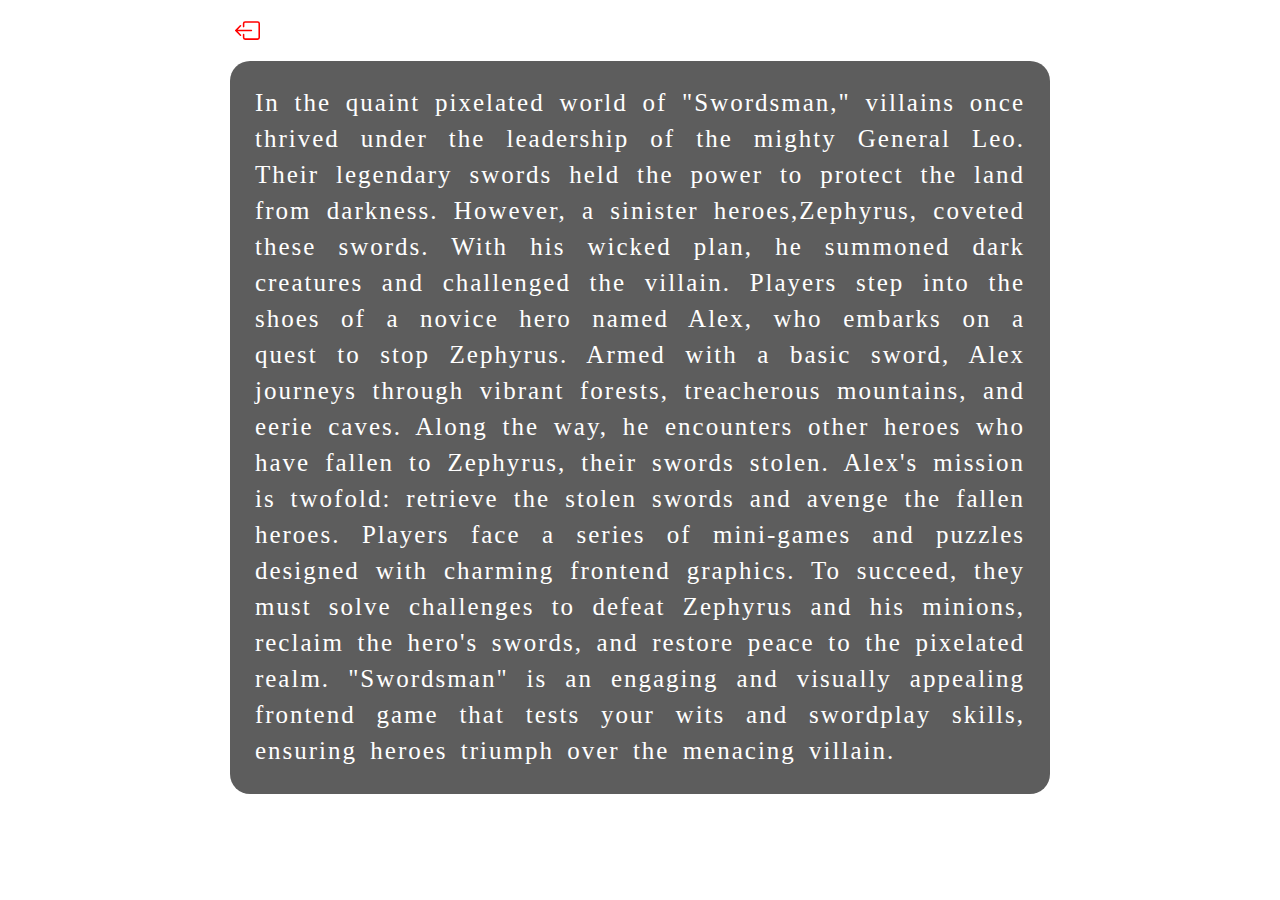
<file: about.html>
<!DOCTYPE html>
<html lang="en">

<head>
  <meta charset="UTF-8" />
  <meta name="viewport" content="width=device-width, initial-scale=1.0" />
  <title>Swordsman</title>
  <link rel="stylesheet" href="styles.css" />
  <link rel="shortcut icon" href="./img/favicon.png" type="image/x-icon" />
</head>

<body>
  <div class="main-about">
    <svg id="left-arrow-about" class="left-arrow" xmlns="http://www.w3.org/2000/svg" width="35" height="35" fill="red" class="bi bi-box-arrow-left" viewBox="0 0 16 16">
      <path fill-rule="evenodd" d="M6 12.5a.5.5 0 0 0 .5.5h8a.5.5 0 0 0 .5-.5v-9a.5.5 0 0 0-.5-.5h-8a.5.5 0 0 0-.5.5v2a.5.5 0 0 1-1 0v-2A1.5 1.5 0 0 1 6.5 2h8A1.5 1.5 0 0 1 16 3.5v9a1.5 1.5 0 0 1-1.5 1.5h-8A1.5 1.5 0 0 1 5 12.5v-2a.5.5 0 0 1 1 0v2z"/>
      <path fill-rule="evenodd" d="M.146 8.354a.5.5 0 0 1 0-.708l3-3a.5.5 0 1 1 .708.708L1.707 7.5H10.5a.5.5 0 0 1 0 1H1.707l2.147 2.146a.5.5 0 0 1-.708.708l-3-3z"/>
    </svg>
    <div class="para-container">
      <p>
        In the quaint pixelated world of "Swordsman," villains once thrived
        under the leadership of the mighty General Leo. Their legendary swords
        held the power to protect the land from darkness. However, a sinister
        heroes,Zephyrus, coveted these swords. With his wicked plan, he
        summoned dark creatures and challenged the villain. Players step into
        the shoes of a novice hero named Alex, who embarks on a quest to stop
        Zephyrus. Armed with a basic sword, Alex journeys through vibrant
        forests, treacherous mountains, and eerie caves. Along the way, he
        encounters other heroes who have fallen to Zephyrus, their swords
        stolen. Alex's mission is twofold: retrieve the stolen swords and
        avenge the fallen heroes. Players face a series of mini-games and
        puzzles designed with charming frontend graphics. To succeed, they
        must solve challenges to defeat Zephyrus and his minions, reclaim the
        hero's swords, and restore peace to the pixelated realm. "Swordsman"
        is an engaging and visually appealing frontend game that tests your
        wits and swordplay skills, ensuring heroes triumph over the menacing
        villain.
      </p>
    </div>
  </div>
</body>
<script src="about.js"></script>

</html>
</file>
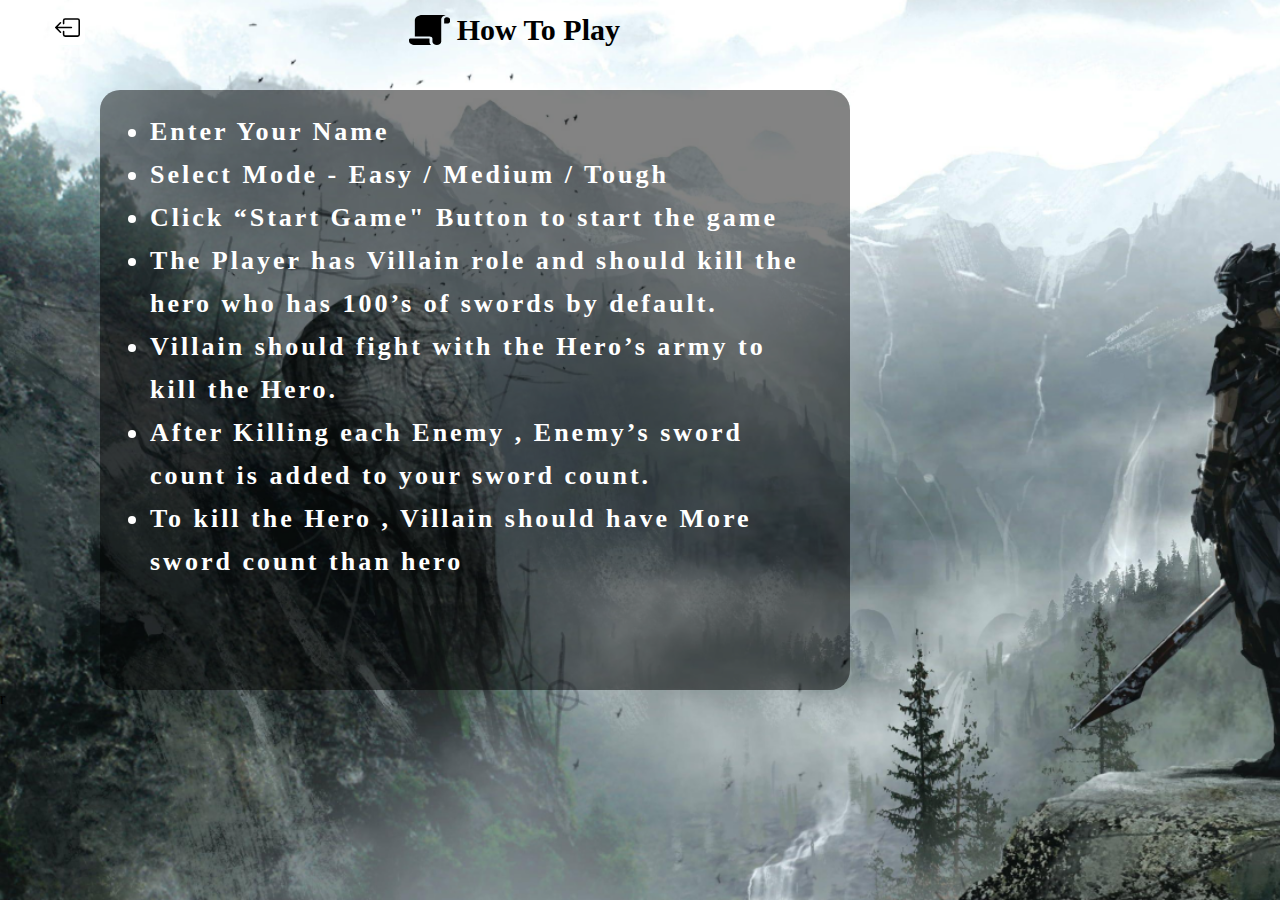
<file: how-to-play.html>
<!DOCTYPE html>
<html lang="en">
<head>
    <meta charset="UTF-8">
    <meta name="viewport" content="width=device-width, initial-scale=1.0">
    <title>Swordsman</title>
    <link rel="stylesheet" href="styles.css">
    <link rel="shortcut icon" href="./img/favicon.png" type="image/x-icon">
</head>
<body>
    <div class="main-how-to-play">
        <div class="how-navbar flex">
            <svg id="left-arrow-how" class="left-arrow" xmlns="http://www.w3.org/2000/svg" width="35" height="35" fill="currentColor" viewBox="0 0 16 16">
                <path fill-rule="evenodd" d="M6 12.5a.5.5 0 0 0 .5.5h8a.5.5 0 0 0 .5-.5v-9a.5.5 0 0 0-.5-.5h-8a.5.5 0 0 0-.5.5v2a.5.5 0 0 1-1 0v-2A1.5 1.5 0 0 1 6.5 2h8A1.5 1.5 0 0 1 16 3.5v9a1.5 1.5 0 0 1-1.5 1.5h-8A1.5 1.5 0 0 1 5 12.5v-2a.5.5 0 0 1 1 0v2z"/>
                <path fill-rule="evenodd" d="M.146 8.354a.5.5 0 0 1 0-.708l3-3a.5.5 0 1 1 .708.708L1.707 7.5H10.5a.5.5 0 0 1 0 1H1.707l2.147 2.146a.5.5 0 0 1-.708.708l-3-3z"/>
              </svg>
            <div class="how-to-play-container flex">
                <svg xmlns="http://www.w3.org/2000/svg" width="55" height="30" viewBox="0 0 52 38" fill="none">
                    <path d="M44.5677 0C45.195 0.00865377 45.8185 0.0724252 46.4249 0.189938C43.4534 0.759753 41.2249 2.60487 40.9277 4.88413L40.8646 5.27757L40.8571 5.31827V33.9175C40.8045 34.9713 40.1944 35.969 39.1553 36.7009C38.1162 37.4328 36.7291 37.8417 35.2857 37.8417C33.8423 37.8417 32.4552 37.4328 31.4161 36.7009C30.377 35.969 29.767 34.9713 29.7143 33.9175V29.8474C29.7143 29.1278 29.323 28.4376 28.6264 27.9288C27.9298 27.4199 26.9851 27.134 26 27.134H7.42857V6.78351C7.42857 4.98441 8.40689 3.259 10.1483 1.98684C11.8897 0.714689 14.2516 0 16.7143 0H44.5677ZM26 29.8474V33.9175C26 35.4506 26.728 36.8507 27.9054 37.9877H27.0326L15.496 37.9931L16.9 37.9958C11.9749 38.0012 9.21143 38.0039 7.61429 37.9877H7.42857C5.45839 37.9877 3.56891 37.4159 2.17578 36.3982C0.782651 35.3805 0 34.0001 0 32.5608V31.2041C0 30.8443 0.195663 30.4992 0.543944 30.2448C0.892226 29.9904 1.3646 29.8474 1.85714 29.8474H26ZM48.2857 2.7134C47.6171 2.7134 46.9857 2.84907 46.4286 3.09328C45.3143 3.55456 44.5714 4.42285 44.5714 5.42681V10.8536H48.2857C50.3286 10.8536 52 9.63258 52 8.14021V5.42681C52 3.93444 50.3286 2.7134 48.2857 2.7134Z" fill="black"/>
                </svg>
                <span>How To Play</span>
            </div>
        </div>
        <div class="instructions">
            <ul>
                <li>
                    <p>Enter Your Name</p>
                </li>
                <li>
                    <p>Select Mode - Easy / Medium / Tough</p>
                </li>
                <li>
                    <p>Click “Start Game" Button to start the game</p>
                </li>
                <li>
                    <p>The Player has Villain role and should kill the hero who has 100’s of swords by default.</p>
                </li>
                <li>
                    <p>
                        Villain should fight with the Hero’s army to kill the Hero.
                    </p>
                </li>
                <li>
                    <p>After Killing each Enemy , Enemy’s sword count is added to your sword count.</p>
                </li>
                <li>
                    <p>To kill the Hero , Villain should have More sword count than hero</p>
                </li>
            </ul>
        </div>
        <script src="how-to-play.js"></script>r
    </div>
</body>
</html>
</file>
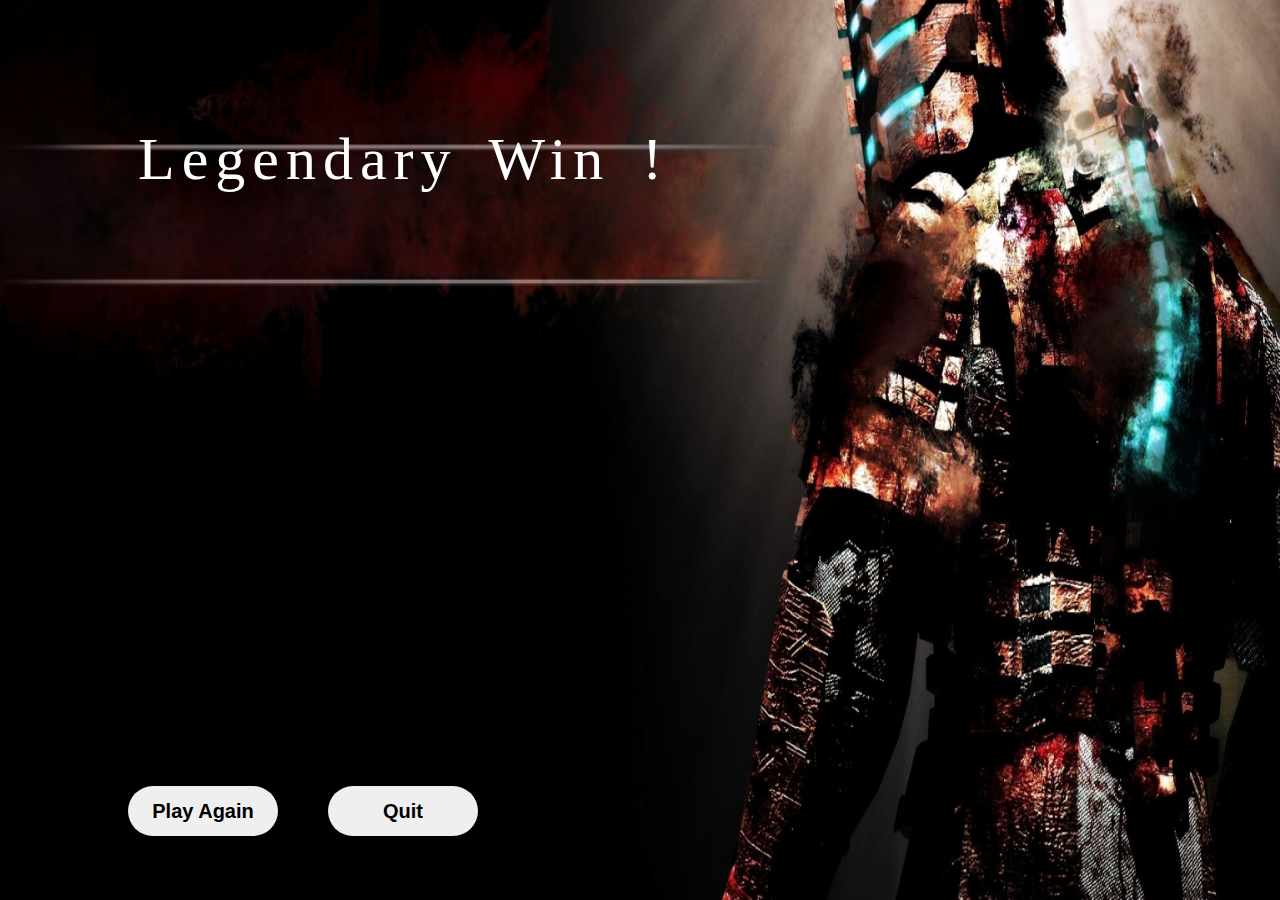
<file: result.html>
<!DOCTYPE html>
<html lang="en">
<head>
    <meta charset="UTF-8">
    <meta name="viewport" content="width=device-width, initial-scale=1.0">
    <title>Swordsman</title>
    <link rel="stylesheet" href="styles.css">
    <link rel="shortcut icon" href="./img/favicon.png" type="image/x-icon">
</head>
<body>
    <div class="main-result flex">
        <div class="win-or-lose-container">
            <p class="win-or-lose-text">Legendary Win !</p>
        </div>
        <div class="none" id="nepoleon-message">
            <img src="./img/Napoleon Rizz.png" alt="">
        </div>
        <div class="playagain-quit flex spc-btwn">
            <button class="play-again-button">Play Again</button>
            <button class="quit-button">Quit</button>
        </div>
    </div>
    <script src="result.js"></script>
</body>
</html>
</file>
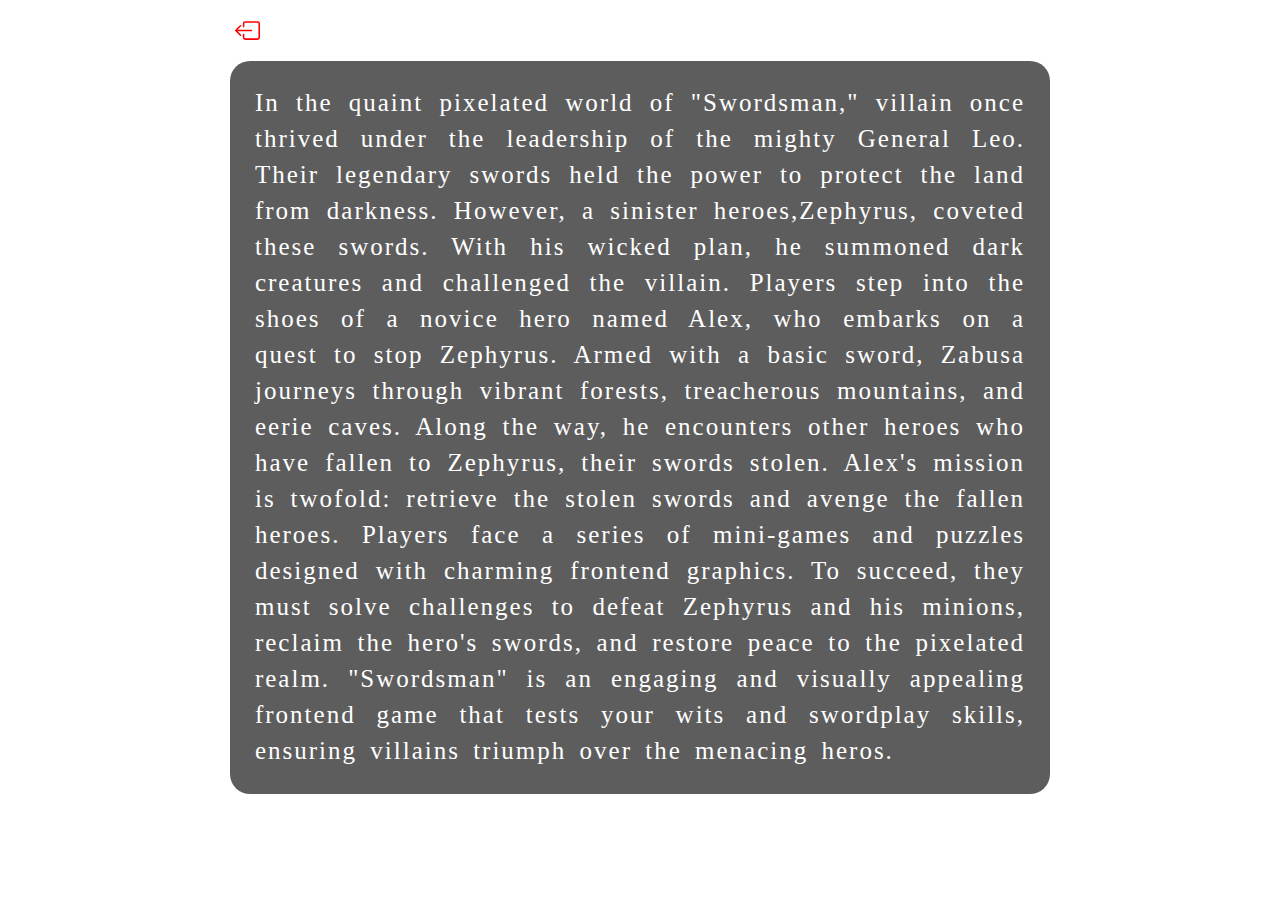
<file: about page/about.html>
<!DOCTYPE html>
<html lang="en">

<head>
  <meta charset="UTF-8" />
  <meta name="viewport" content="width=device-width, initial-scale=1.0" />
  <title>Swordsman</title>
  <link rel="stylesheet" href="../styles.css" />
  <link rel="shortcut icon" href="../img/favicon.png" type="image/x-icon" />
</head>

<body>

  <!-- about page  -->

  <div class="main-about">

    <!-- left arrow redirect to index page  -->

    <svg id="left-arrow-about" class="left-arrow" xmlns="http://www.w3.org/2000/svg" width="35" height="35" fill="red" class="bi bi-box-arrow-left" viewBox="0 0 16 16">
      <path fill-rule="evenodd" d="M6 12.5a.5.5 0 0 0 .5.5h8a.5.5 0 0 0 .5-.5v-9a.5.5 0 0 0-.5-.5h-8a.5.5 0 0 0-.5.5v2a.5.5 0 0 1-1 0v-2A1.5 1.5 0 0 1 6.5 2h8A1.5 1.5 0 0 1 16 3.5v9a1.5 1.5 0 0 1-1.5 1.5h-8A1.5 1.5 0 0 1 5 12.5v-2a.5.5 0 0 1 1 0v2z"/>
      <path fill-rule="evenodd" d="M.146 8.354a.5.5 0 0 1 0-.708l3-3a.5.5 0 1 1 .708.708L1.707 7.5H10.5a.5.5 0 0 1 0 1H1.707l2.147 2.146a.5.5 0 0 1-.708.708l-3-3z"/>
    </svg>

    <!-- story line  -->

    <div class="para-container">
      <p>
        In the quaint pixelated world of "Swordsman," villain once thrived
        under the leadership of the mighty General Leo. Their legendary swords
        held the power to protect the land from darkness. However, a sinister
        heroes,Zephyrus, coveted these swords. With his wicked plan, he
        summoned dark creatures and challenged the villain. Players step into
        the shoes of a novice hero named Alex, who embarks on a quest to stop
        Zephyrus. Armed with a basic sword, Zabusa journeys through vibrant
        forests, treacherous mountains, and eerie caves. Along the way, he
        encounters other heroes who have fallen to Zephyrus, their swords
        stolen. Alex's mission is twofold: retrieve the stolen swords and
        avenge the fallen heroes. Players face a series of mini-games and
        puzzles designed with charming frontend graphics. To succeed, they
        must solve challenges to defeat Zephyrus and his minions, reclaim the
        hero's swords, and restore peace to the pixelated realm. "Swordsman"
        is an engaging and visually appealing frontend game that tests your
        wits and swordplay skills, ensuring villains triumph over the menacing
        heros.
      </p>
    </div>
  </div>
</body>
<script src="./about.js"></script>

</html>
</file>
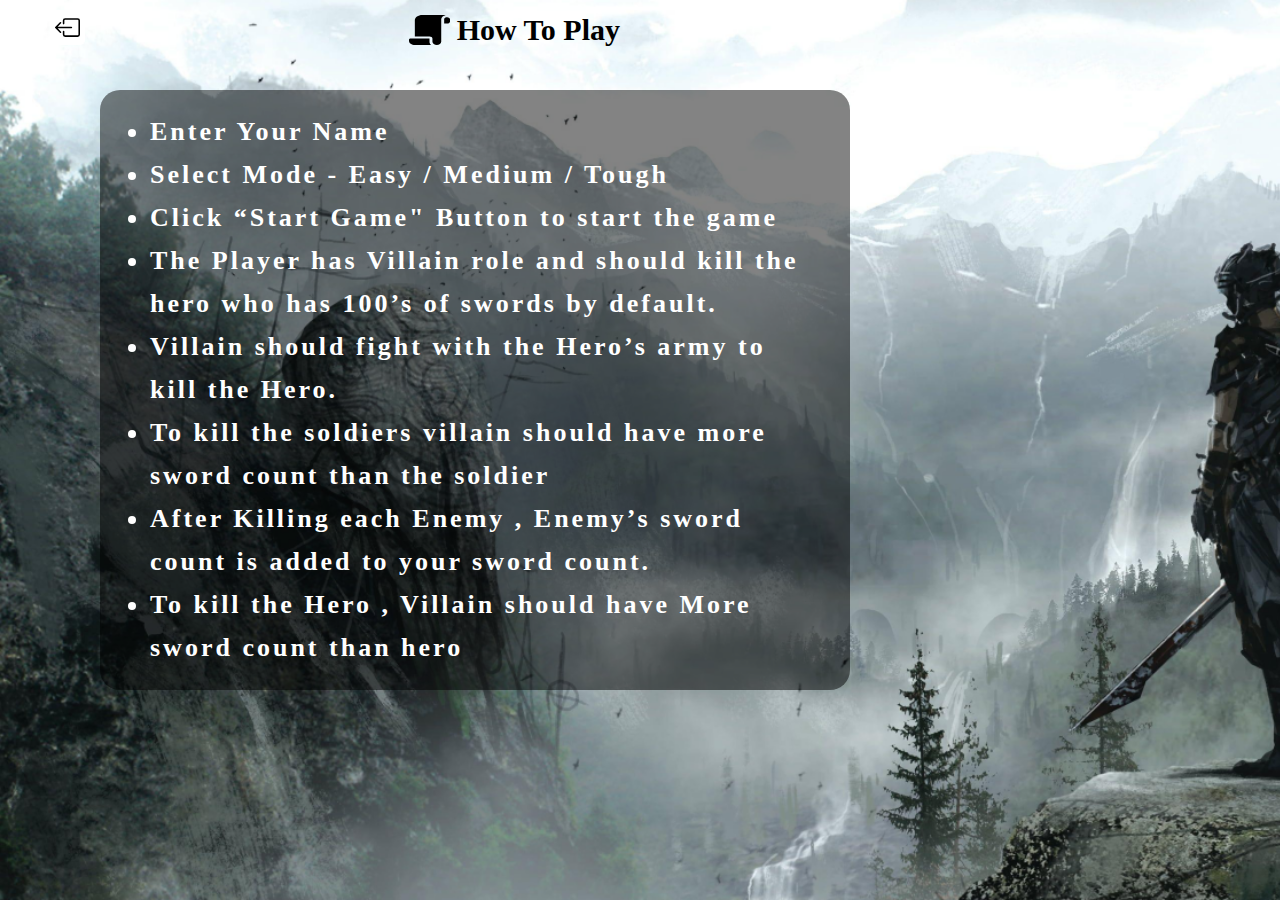
<file: how to play page/how-to-play.html>
<!DOCTYPE html>
<html lang="en">
<head>
    <meta charset="UTF-8">
    <meta name="viewport" content="width=device-width, initial-scale=1.0">
    <title>Swordsman</title>
    <link rel="stylesheet" href="../styles.css">
    <link rel="shortcut icon" href="../img/favicon.png" type="image/x-icon">
</head>
<body>
    <div class="main-how-to-play">
        <div class="how-navbar flex">
            <svg id="left-arrow-how" class="left-arrow" xmlns="http://www.w3.org/2000/svg" width="35" height="35" fill="currentColor" viewBox="0 0 16 16">
                <path fill-rule="evenodd" d="M6 12.5a.5.5 0 0 0 .5.5h8a.5.5 0 0 0 .5-.5v-9a.5.5 0 0 0-.5-.5h-8a.5.5 0 0 0-.5.5v2a.5.5 0 0 1-1 0v-2A1.5 1.5 0 0 1 6.5 2h8A1.5 1.5 0 0 1 16 3.5v9a1.5 1.5 0 0 1-1.5 1.5h-8A1.5 1.5 0 0 1 5 12.5v-2a.5.5 0 0 1 1 0v2z"/>
                <path fill-rule="evenodd" d="M.146 8.354a.5.5 0 0 1 0-.708l3-3a.5.5 0 1 1 .708.708L1.707 7.5H10.5a.5.5 0 0 1 0 1H1.707l2.147 2.146a.5.5 0 0 1-.708.708l-3-3z"/>
              </svg>
            <div class="how-to-play-container flex">
                <svg xmlns="http://www.w3.org/2000/svg" width="55" height="30" viewBox="0 0 52 38" fill="none">
                    <path d="M44.5677 0C45.195 0.00865377 45.8185 0.0724252 46.4249 0.189938C43.4534 0.759753 41.2249 2.60487 40.9277 4.88413L40.8646 5.27757L40.8571 5.31827V33.9175C40.8045 34.9713 40.1944 35.969 39.1553 36.7009C38.1162 37.4328 36.7291 37.8417 35.2857 37.8417C33.8423 37.8417 32.4552 37.4328 31.4161 36.7009C30.377 35.969 29.767 34.9713 29.7143 33.9175V29.8474C29.7143 29.1278 29.323 28.4376 28.6264 27.9288C27.9298 27.4199 26.9851 27.134 26 27.134H7.42857V6.78351C7.42857 4.98441 8.40689 3.259 10.1483 1.98684C11.8897 0.714689 14.2516 0 16.7143 0H44.5677ZM26 29.8474V33.9175C26 35.4506 26.728 36.8507 27.9054 37.9877H27.0326L15.496 37.9931L16.9 37.9958C11.9749 38.0012 9.21143 38.0039 7.61429 37.9877H7.42857C5.45839 37.9877 3.56891 37.4159 2.17578 36.3982C0.782651 35.3805 0 34.0001 0 32.5608V31.2041C0 30.8443 0.195663 30.4992 0.543944 30.2448C0.892226 29.9904 1.3646 29.8474 1.85714 29.8474H26ZM48.2857 2.7134C47.6171 2.7134 46.9857 2.84907 46.4286 3.09328C45.3143 3.55456 44.5714 4.42285 44.5714 5.42681V10.8536H48.2857C50.3286 10.8536 52 9.63258 52 8.14021V5.42681C52 3.93444 50.3286 2.7134 48.2857 2.7134Z" fill="black"/>
                </svg>
                <span>How To Play</span>
            </div>
        </div>
        <div class="instructions">
            <ul>
                <li>
                    <p>Enter Your Name</p>
                </li>
                <li>
                    <p>Select Mode - Easy / Medium / Tough</p>
                </li>
                <li>
                    <p>Click “Start Game" Button to start the game</p>
                </li>
                <li>
                    <p>The Player has Villain role and should kill the hero who has 100’s of swords by default.</p>
                </li>
                <li>
                    <p>
                        Villain should fight with the Hero’s army to kill the Hero.
                    </p>
                </li>
                <li>
                    <p>
                        To kill the soldiers villain should have more sword count than the soldier
                    </p>
                </li>
                <li>
                    <p>After Killing each Enemy , Enemy’s sword count is added to your sword count.</p>
                </li>
                <li>
                    <p>To kill the Hero , Villain should have More sword count than hero</p>
                </li>
            </ul>
        </div>
        <script src="./how-to-play.js"></script>
    </div>
</body>
</html>
</file>
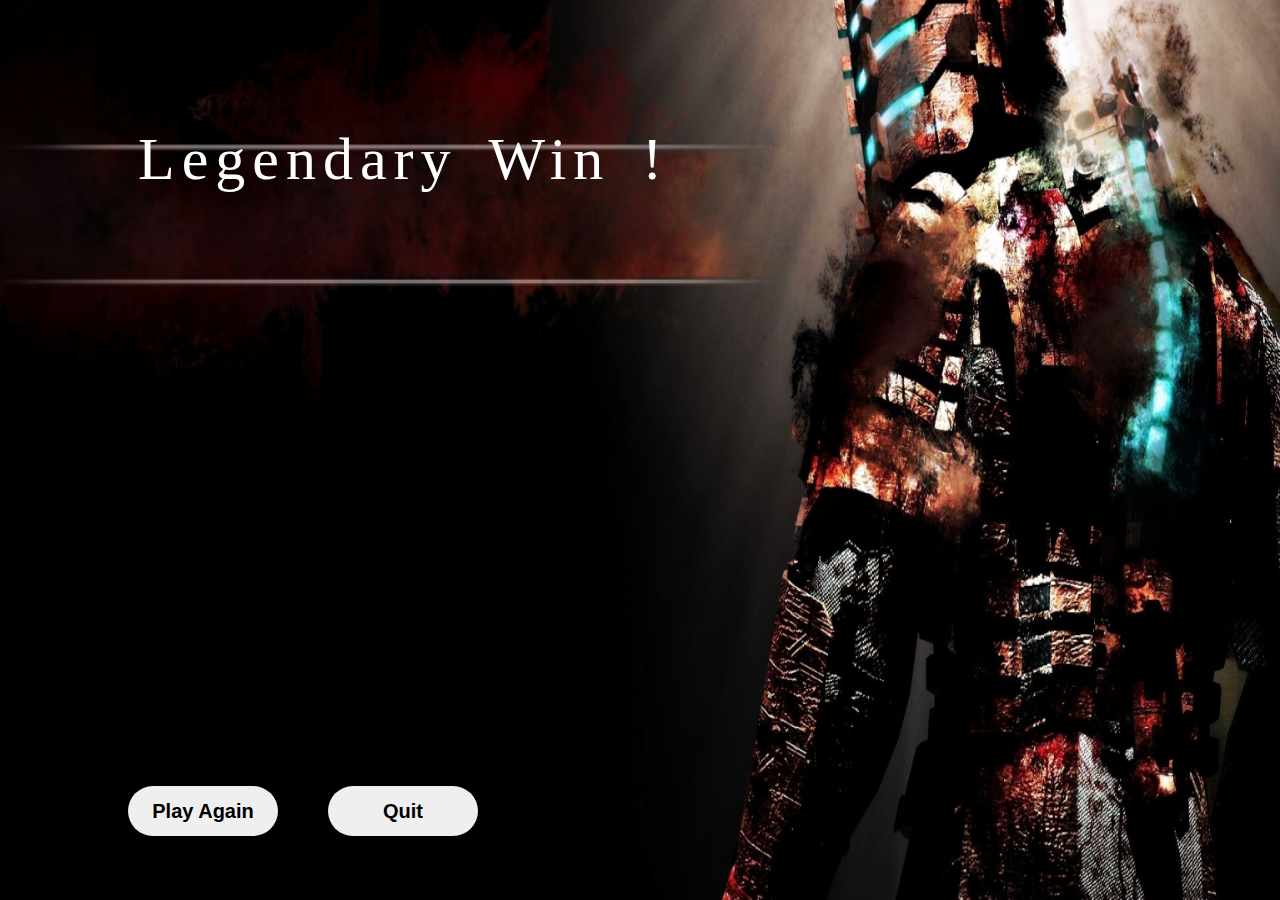
<file: result page/result.html>
<!DOCTYPE html>
<html lang="en">
<head>
    <meta charset="UTF-8">
    <meta name="viewport" content="width=device-width, initial-scale=1.0">
    <title>Swordsman</title>
    <link rel="stylesheet" href="../styles.css">
    <link rel="shortcut icon" href="../img/favicon.png" type="image/x-icon">
</head>
<body>
    <div class="main-result flex">
        <div class="win-or-lose-container">
            <p class="win-or-lose-text">Legendary Win !</p>
        </div>
        <div class="none" id="nepoleon-message">
            <img src="../img/Napoleon Rizz.png" alt="">
        </div>
        <div class="playagain-quit flex spc-btwn">
            <button class="play-again-button">Play Again</button>
            <button class="quit-button">Quit</button>
        </div>
    </div>
    <script src="./result.js"></script>
</body>
</html>
</file>
<file: styles.css>
@import url('https://fonts.googleapis.com/css2?family=Roboto&display=swap');


@font-face {
    font-family: ninja;
    src: url("./fonts/NeverSettleDemo-z8dnX.ttf");
}

*{
    margin: 0%;
    padding: 0%;
    box-sizing: border-box;
}
body{
    
    margin: 0;
    padding:0;
    /* overflow: hidden; */
}
.flex{
    display: flex;
}
.spc-btwn{
    justify-content: space-between;
}
.grid{
    display: grid;
}
.none{
    display: none;
}

/* start page  */
.main-start{
    width: 100vw;
    height: 100vh;
}
.start-background-video-container{
    width: 100%;
    height: 100%;
}
.start-background-video{
    width: inherit;
    height: inherit;
}
.start-buttons{
    width: 260px;
    height: 220px;
    padding: 20px 0 30px 0;
    background-image: url("http://officialpsds.com/imageview/rk/jm/rkjm8j_large.png?1521316491");
    background-size: 100% 100%;
    display: flex;
    flex-direction: column;
    justify-content: center;
    align-items: center;
    position: absolute;
    right: 20px;
    top: 280px;
    justify-content: space-evenly;
    
}
.start-button-container{
    width: 110px;
    height: 50px;
    background-size: 110% 120%;
    border-radius: 20px;
    background-position: center;
    background-image:url("https://images.freeimages.com/images/large-previews/16a/gil-s-old-sheet-of-paper-1195208.jpg");
    position: relative;
    animation: movement 3s infinite;
}
.about-game-button-container{
    width: 200px;
    height: 50px;
    background-size: 110% 120%;
    border-radius: 20px;
    background-position: center;
    background-image:url("https://images.freeimages.com/images/large-previews/16a/gil-s-old-sheet-of-paper-1195208.jpg");
    position: relative;
    animation: movement 3s infinite;
    
}
.start-button,.about-game-button{
    border: none;
    padding: 10px 20px;
    letter-spacing: 3px;
    color: #510D0A;
    font-size: 25px;
    font-weight: 900;
    background-color: inherit;
    border-radius: 10px;
    font-family: ninja;
}
.start-button:hover,.about-game-button:hover{
    color: #A6D9F7;
    animation: forwards;
    cursor: pointer;
}
@keyframes movement {
    from {height: 50px;}
    to {height:52px;}
}

/* --------------------------------------- */

/* play page */

.main-start{
    width: 100vw;
    height: 100vh;
}
.play-background-video-container{
    width: inherit;
    height: inherit;
}
.play-background-video {
    position: fixed;
    right: 0;
    bottom: 0;
    width: auto;
    height: 100%;
}

.absolute-navbar{
    position: fixed;
    color: #f1f1f1;
    width: 100%;
    padding: 25px 40px;
}
.navbar{
    justify-content: space-between;
    color: red;
}
.absolute-contents{
    font-family: ninja;
    position: relative;
    top: 90px;
    letter-spacing: 2px;
    height: 500px;
    width: 600px;
    background-image: url("./img/1555951006_4327-removebg-preview.png");
    background-size: 100% 100%;
    color: #f1f1f1;
  }
.player-name,.mode,start-game{
    width: 200px;
}
.name-mode-start{
    width: inherit;
    height: inherit;
    flex-direction: column;
    justify-content: center;
    align-items: center;
    justify-content: space-evenly;
    padding: 100px 0 120px 0;
}
.player-name{
    padding: 10px;
    width: 250px;
    height: 40px;
    border: none;
    border-radius: 10px;
    color: #510D0A;
    font-size: 25px;
    font-weight: 900;
    background-position: center;
    background-image:url("https://images.freeimages.com/images/large-previews/16a/gil-s-old-sheet-of-paper-1195208.jpg");
    position: relative;
    animation: movement 3s infinite;
    font-family: ninja;
    letter-spacing: 4px;
}
#player-name-text{
    color:#510D0A;
    font-weight: 900;
    font-size: 24px;
}
.how-to-play{
    background-color: transparent;
    border: none;
    padding: 5px;
    border-radius: 5px;
    background-color: white;
}
.how-to-play:hover{
    cursor: pointer;
    background-color: rgba(0, 0, 0, 0.732);
}

.mode{
    width:270px ;
    padding:10px;
    border: none;
    border-radius: 10px;
    font-size: 18px;
    color: #510D0A; 
    background-position: center;
    background-image:url("https://images.freeimages.com/images/large-previews/16a/gil-s-old-sheet-of-paper-1195208.jpg");
    position: relative;
    animation: movement 3s infinite;
}
.select-mode-text{
    font-weight: 900;
    font-size: 23px;
}
.start-game{
    width: 150px;
    height: 40px;
    border: none;
    border-radius: 10px;
    text-align: center;
    font-size: 23px;
    color: #510D0A;
    font-weight: 900;
    background-position: center;
    background-image:url("https://images.freeimages.com/images/large-previews/16a/gil-s-old-sheet-of-paper-1195208.jpg");
    position: relative;
    animation: movement 3s infinite;
    font-family: ninja;
    letter-spacing: 3px;
}
.options{
    border: none;
    background-color:#ffffff83;
    border-radius: 10px;
    color: #510D0A;
    font-weight: 900;
    height: 25px;
    font-size: 20px;
    font-family: ninja;
    letter-spacing: 2px;
}
.player-name:hover,.start-game:hover,.mode:hover{
    color: #000000;
    cursor: pointer;
}
::placeholder{
    color:#510D0A;
}

/* ------------------------------------------------ */
/* how to play page  */


.main-how-to-play{
    width: 100vw;
    height: 100vh;
    background-image: url("./img/instruction-img.png");
    background-size: cover;
    background-repeat: no-repeat;
}
.how-navbar{
    padding: 10px 655px 10px 50px;
    justify-content: space-between;
}
.instructions{
    padding: 20px 50px;
    margin: 30px 0 0 100px;
    width: 750px;
    height: 600px;
    flex-shrink: 0;
    line-height: 43px;
    font-size: 26px;
    border-radius: 20px;
    color: white;
    letter-spacing: 3px;
    font-weight: 900;
    background: rgba(0, 0, 0, 0.485);
}
.instructions ul{
    width: 650px;
}
.how-to-play-container{
    justify-content: center;
    align-items: center;
    align-self: center;
    height: 40px;
    font-size: 30px;
    padding: 1px 5px;
    font-weight: 900;
}
.left-arrow{
    padding: 5px;
    border-radius: 5px;
    background-color: white;
}
.left-arrow:hover{
    cursor: pointer;
    background: rgba(0, 0, 0, 0.44);
}

/* ------------------------------------- */
/* game page  */
.main-game{
    width: 100vw;
    height: 100vh;
    background-image: url("./img/game\ scroll\ bg.png");
    background-size: 100%;
    background-position:top center;
    background-repeat: no-repeat;
}
.game-container{
    grid-template-columns: repeat(5,1fr);
    gap: 10px;
    padding: 4% 20% 0 20%;
}
.name-of-players{
    padding: 20px 150px 10px 150px;
}
.player1-name,.player2-name{
    background-color: #AB651D;
    border-radius: 10px;
    height: 50px;
    width: 360px;
    justify-content: space-evenly;
    align-items: center;
    color: white;
    font-size: 25px ;
    font-family: 'Roboto', sans-serif;
    text-transform: uppercase;
}
.num-of-swords{
    align-self: center;
}
.vs-img{
    height:60px;
    width: 200px;
}
.soldiers,.hero,.villain{
    width: 100px;
    height: 100px;
    border-radius: 5px;
    padding: 1px;
    border: 1px solid grey;
}
.game-container img{
    width: 97px;
    height: 95px;
}
.soldiers:hover,.hero:hover,.villain:hover{
    cursor: pointer;
}
#swordnum{
    position: relative;
    bottom: 100px;
    font-size: 20px;
    color: #510D0A;
    font-weight: 900;

}
.timer{
    padding: 10px 20px;
    font-size: 40px;
    border: 2px solid grey;
}
/* ------------------------------- */

/* result page  */

.main-result{
    padding: 9% 10% 5% 10%;
    width: 100vw;
    height: 100vh;
    background-image: url("./img/result.png");
    background-size: 100% 100%;
    background-repeat: no-repeat;
    justify-content: space-between;
    flex-direction: column;
}
.win-or-lose-container{
    word-spacing: 10px;
    letter-spacing: 7px;
    padding: 10px;
    width: 600px;
    height: 100px;
    font-size: 60px;
    color: white;
}
.play-again-button,.quit-button{
    border: none;
    border-radius: 40px;
    width: 150px;
    height: 50px;
    font-size: 20px;
    font-weight: 700;
}
.playagain-quit{
    width: 350px;
}
.play-again-button:hover,.quit-button:hover{
    cursor:pointer;
}

/* ------------------------------- */
/* about life  */

.main-about{
    width: 100vw;
    height: 100vh;
    background-image: url("https://images-ng.pixai.art/images/orig/ae34ec6b-723b-4067-84b4-fa9ddd15f5da");
    background-size: 100% 100%;
    background-repeat: no-repeat;
    color: #ffffff;
    padding: 1% 18%;
    line-height: 36px;
    word-spacing: 5px;
    letter-spacing: 2px;
    
}
.para-container{
    text-align: justify;
    padding: 3%;
    background-color: #000000a2;
    border-radius: 20px;
    font-size: 25px;
    font-size: 900;
}

@media (orientation: landscape) and (max-width: 480px) {

    .main-start{
        width: 100vw;
        height: 100vh;
    }
    .start-background-video-container{
        width: 100%;
        height: 100%;
    }
    .start-background-video{
        width: inherit;
        height: inherit;
    }
    .start-buttons{
        padding: 0;
        width: 130px;
        height: 100px;
        right: 20px;
        top: 70px;
    }
    .start-button-container{
        padding: 1px 8px;
        width: 50px;
        height: 19px;
        background-size: 100%;
        background-repeat: no-repeat;
        animation: none;
    }
    .about-game-button-container{
        padding: 3px;
        width: 90px;
        height: 19px;
        background-size: 100%;
        background-repeat: no-repeat;
        animation: none;
    }
    .start-button,.about-game-button{
        padding: 0;
        font-size: 12px;
        height: 10px;
        border-radius: 1px;
        letter-spacing: 2px;
    }
}
</file>
